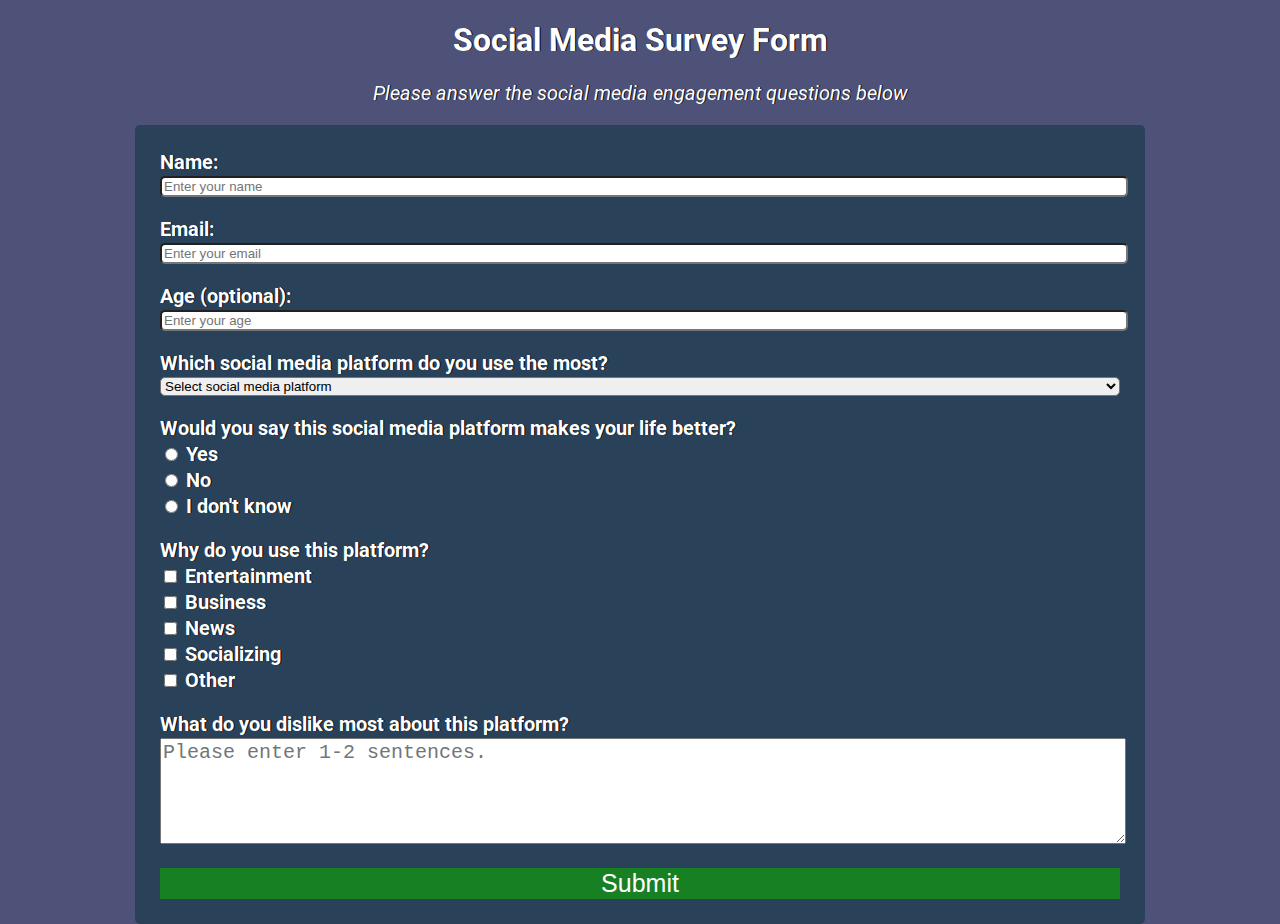
<file: Responsive Web Design/Survey Form/index.html>
<!DOCTYPE html>
<html>
    <head>
        <title>Survey Form</title>
        <meta name="description" content="Survey Form project for FreeCodeCamp">
        <meta name="viewport" content="width=device-width, initial-scale=1">
        <link rel="stylesheet" href="style.css">
    </head>
    <body>
        <div id="header">
            <h1 id="title">Social Media Survey Form</h1>
            <p id="description">Please answer the social media engagement questions below</p>    
        </div>

        <form id="survey-form">
            <div class="field">
                <label id="name-label">Name:</label>
                <input type="text" class="input" id="name" placeholder="Enter your name" required>
            </div>

            <div class="field">
                <label id="email-label">Email:</label>
                <input type="email" class="input" id="email" placeholder="Enter your email" required>
            </div>

            <div class="field">
                <label id="number-label">Age (optional):</label>
                <input type="number" class="input" id="number" placeholder="Enter your age" min=13 max=115>
            </div>

            <div class="field">
                <label id="dropdown-label">Which social media platform do you use the most?</label>
                <select class="input" id="dropdown" required>
                    <option hidden value="">Select social media platform</option>
                    <option value="facebook">Facebook</option>
                    <option value="youtube">YouTube</option>
                    <option value="tiktok">Tik-Tok</option>
                    <option value="twitter">Twitter</option>
                    <option value="reddit">Reddit</option>
                </select>
            </div>

            <div class="field">
                <label class="radio-label">Would you say this social media platform makes your life better?</label>
                <div id="radio-container">
                    <div class="radio-option">
                        <label for="yes">
                            <input type="radio" value="yes" name="recommend" id="yes" class="radio-button">
                            Yes
                        </label>
                    </div>
                    <div class="radio-option"> 
                        <label for="no">
                            <input type="radio" value="no" name="recommend" id="no" class="radio-button">
                            No
                        </label>
                    </div>
                    <div class="radio-option">
                        <label for="idk">
                            <input type="radio" value="idk" name="recommend" id="idk" class="radio-button">
                            I don't know
                        </label>
                    </div>
                </div>
            </div>

            <div class="field">
                <label class="checkbox-label">Why do you use this platform?</label>
                <div id="checkbox-container">
                    <div class="checkbox-option">
                        <label for="entertainment">
                            <input type="checkbox" value="entertainment" name="reason" id="entertainment">
                            Entertainment
                        </label>
                    </div>
                    <div class="checkbox-option">
                        <label for="business">
                            <input type="checkbox" value="business" name="reason" id="business">
                            Business
                        </label>
                    </div>
                    <div class="checkbox-option">
                        <label for="news">
                            <input type="checkbox" value="news" name="reason" id="news">
                            News
                        </label>
                    </div>
                    <div class="checkbox-option">
                        <label for="socializing">
                            <input type="checkbox" value="socializing" name="reason" id="socializing">
                            Socializing
                        </label>
                    </div>
                    <div class="checkbox-option">
                        <label for="other">
                            <input type="checkbox" value="other" name="reason" id="other">
                            Other
                        </label>
                    </div>
                </div>
            </div>

            <div class="field">
                <label for="textarea" >What do you dislike most about this platform?</label>
                <textarea id="text-area" placeholder="Please enter 1-2 sentences."></textarea>
            </div>

            <button type="submit" id="submit">Submit</button>  
        </form>


        <script src="https://cdn.freecodecamp.org/testable-projects-fcc/v1/bundle.js"></script>
    </body>
</html>
</file>
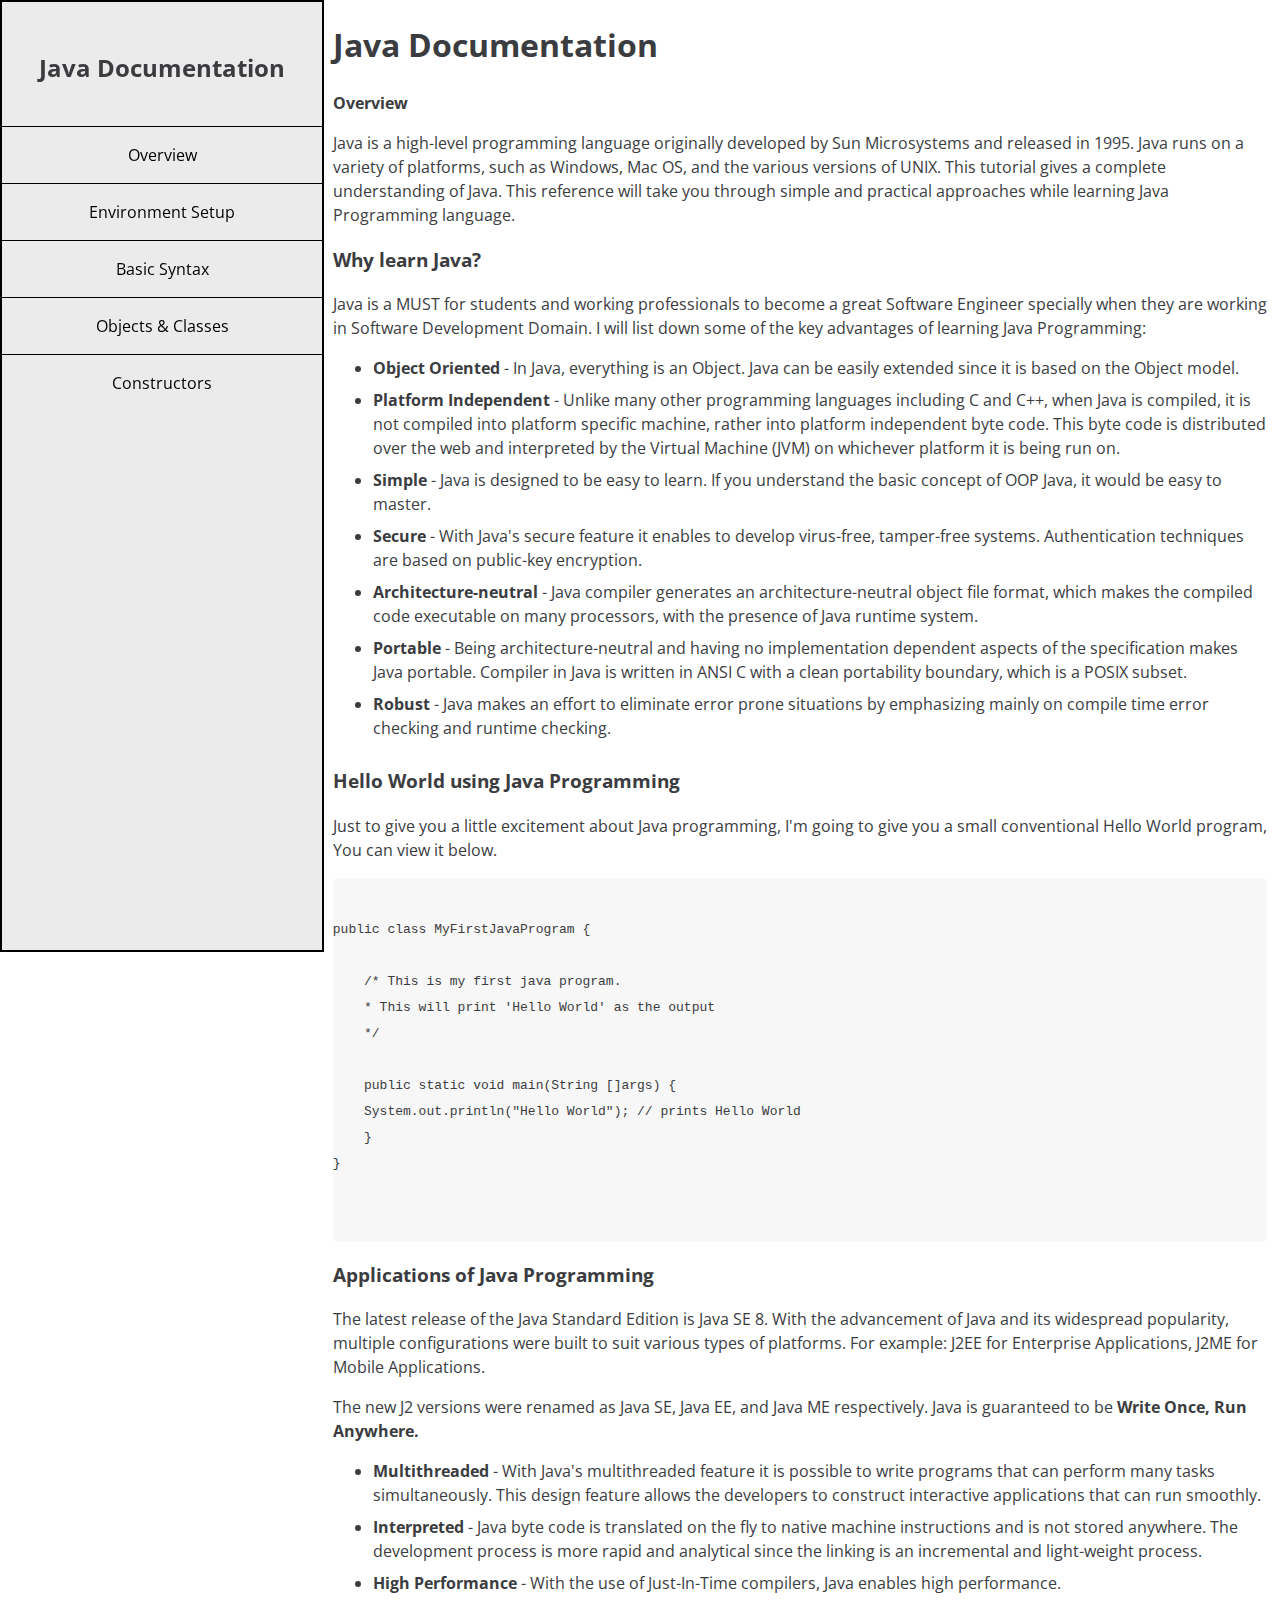
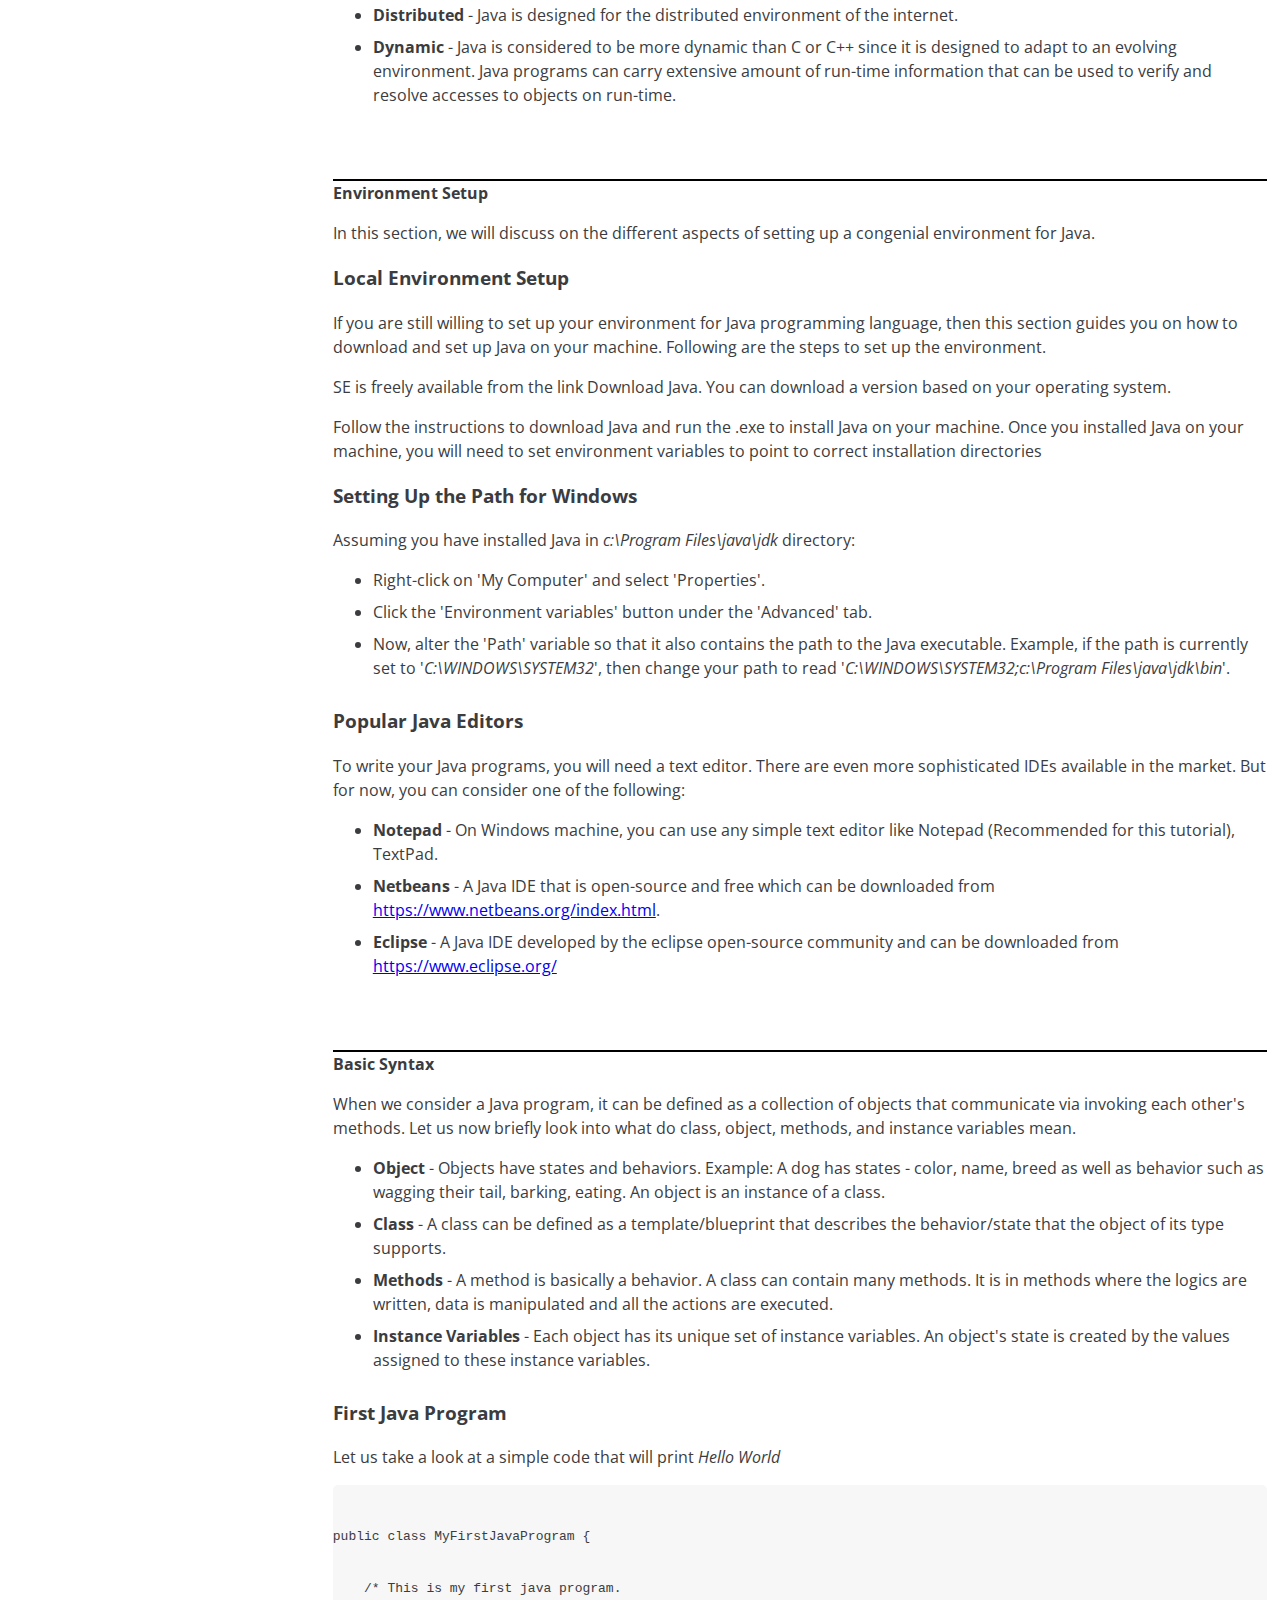
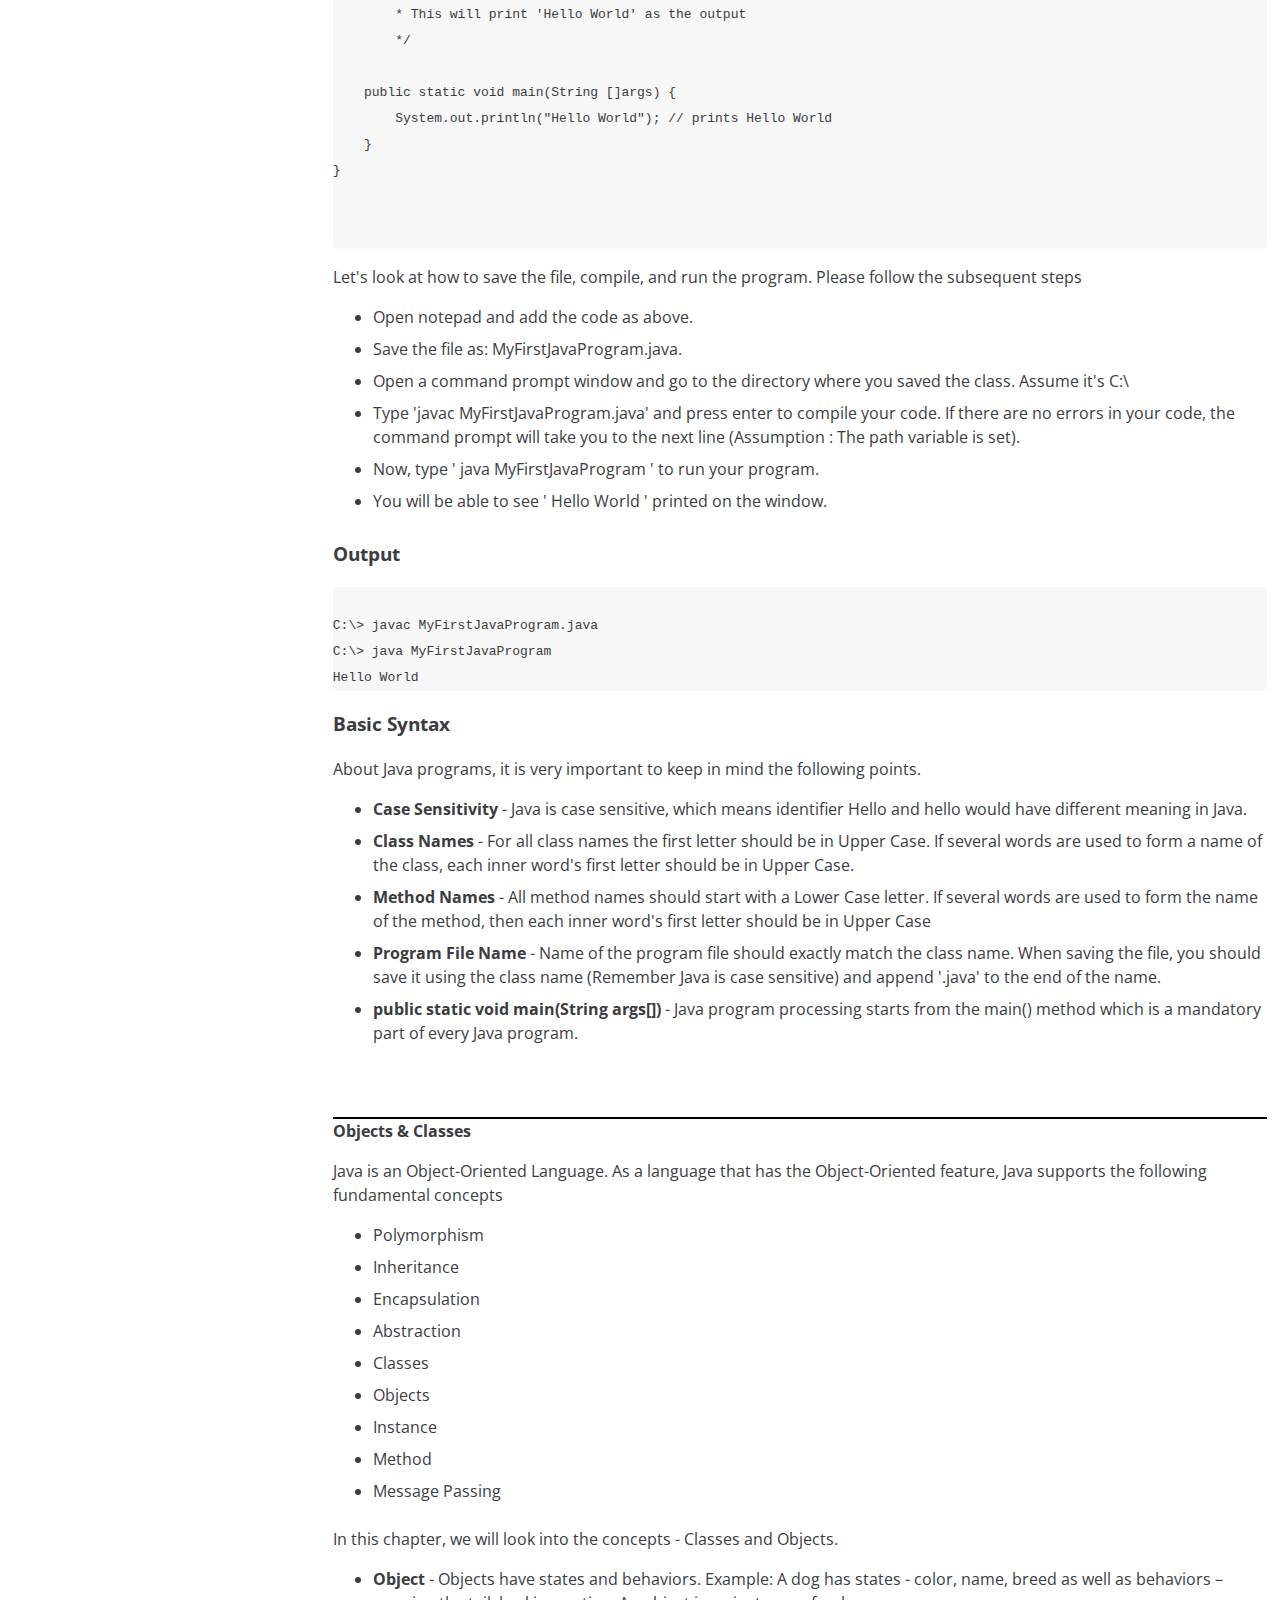
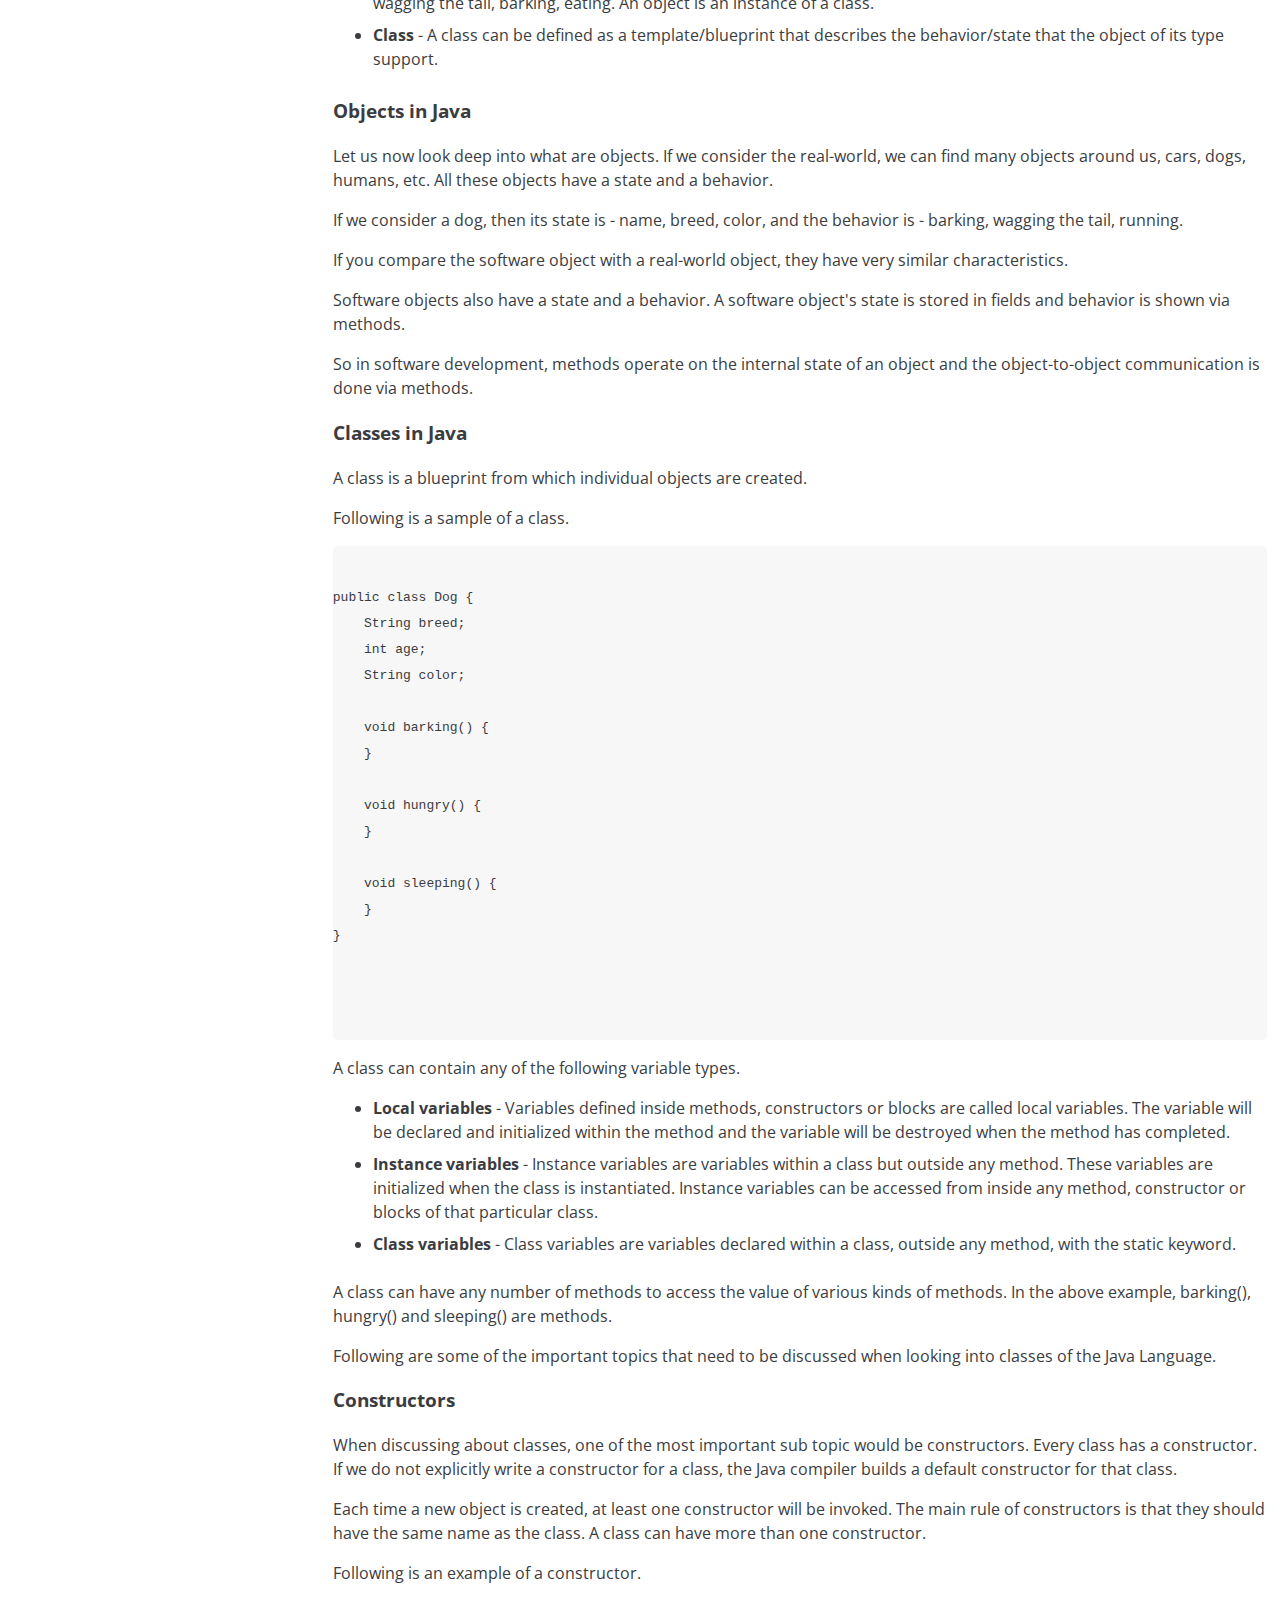
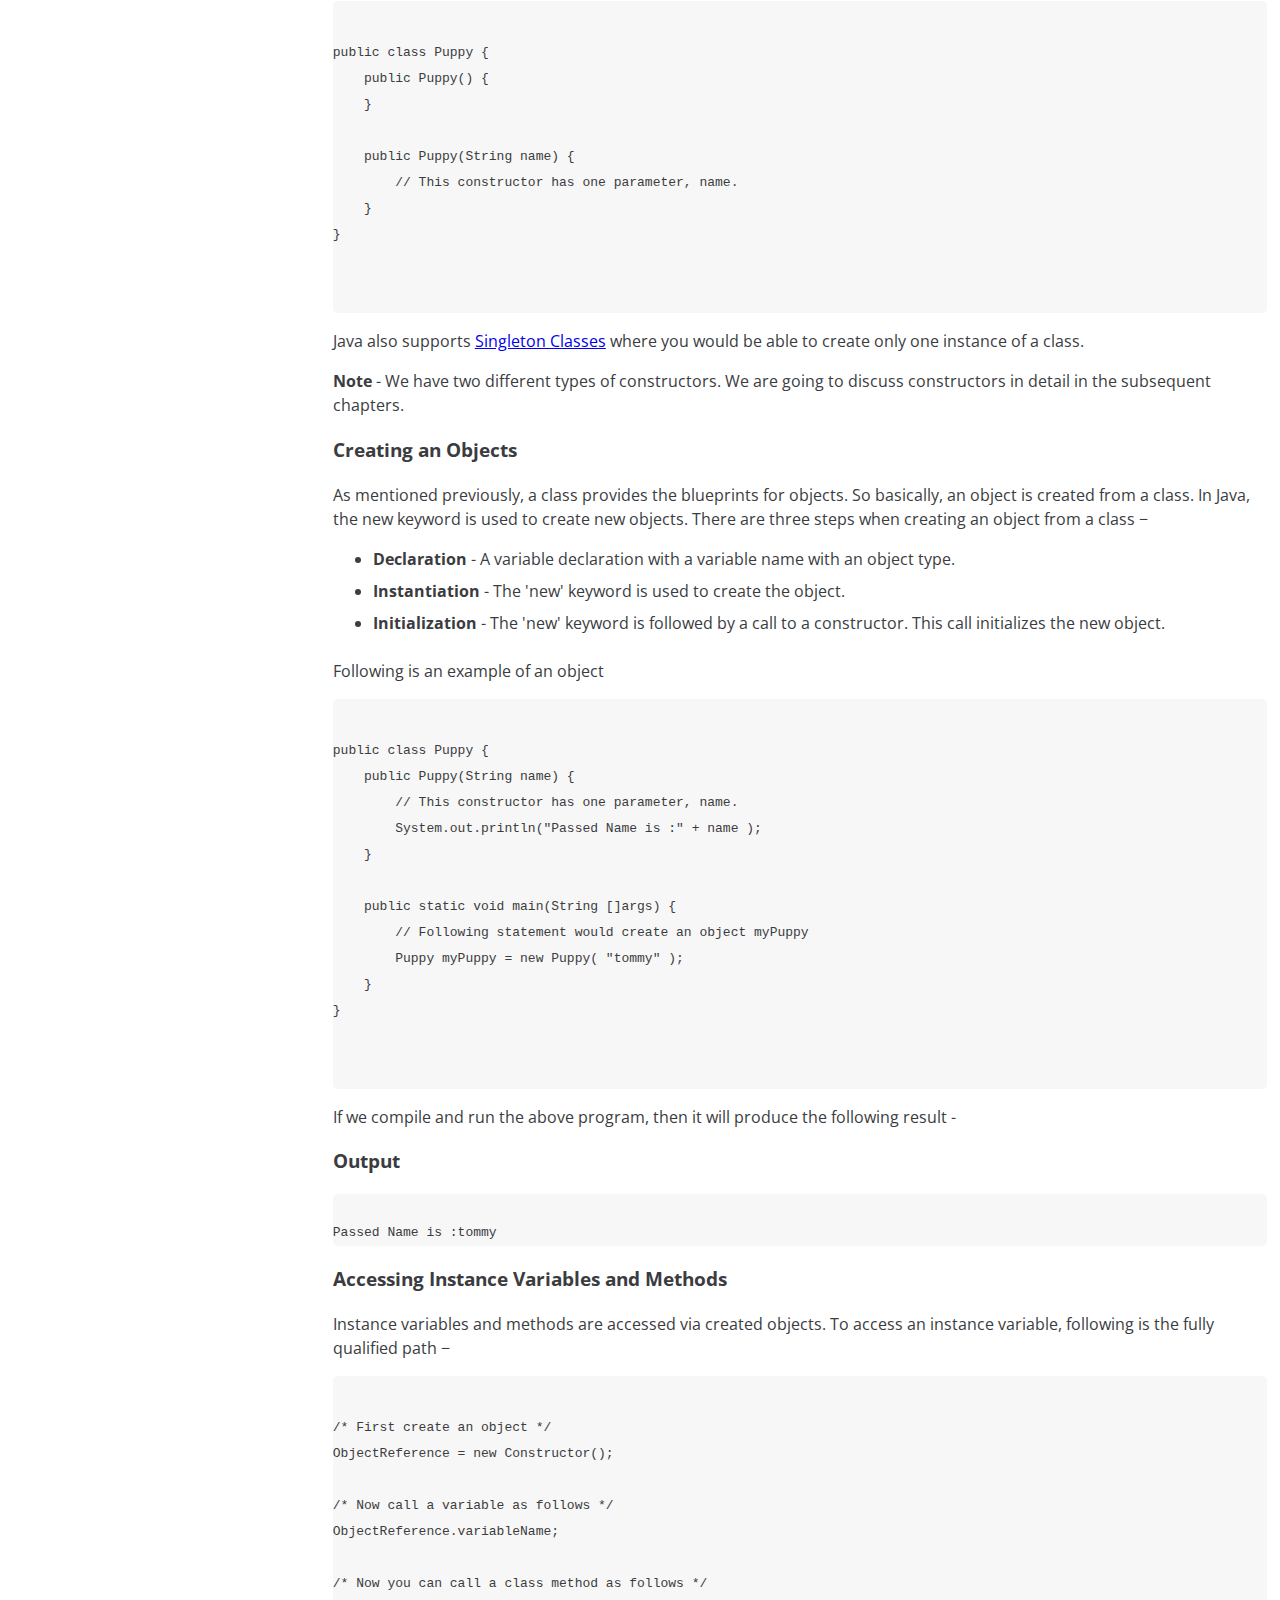
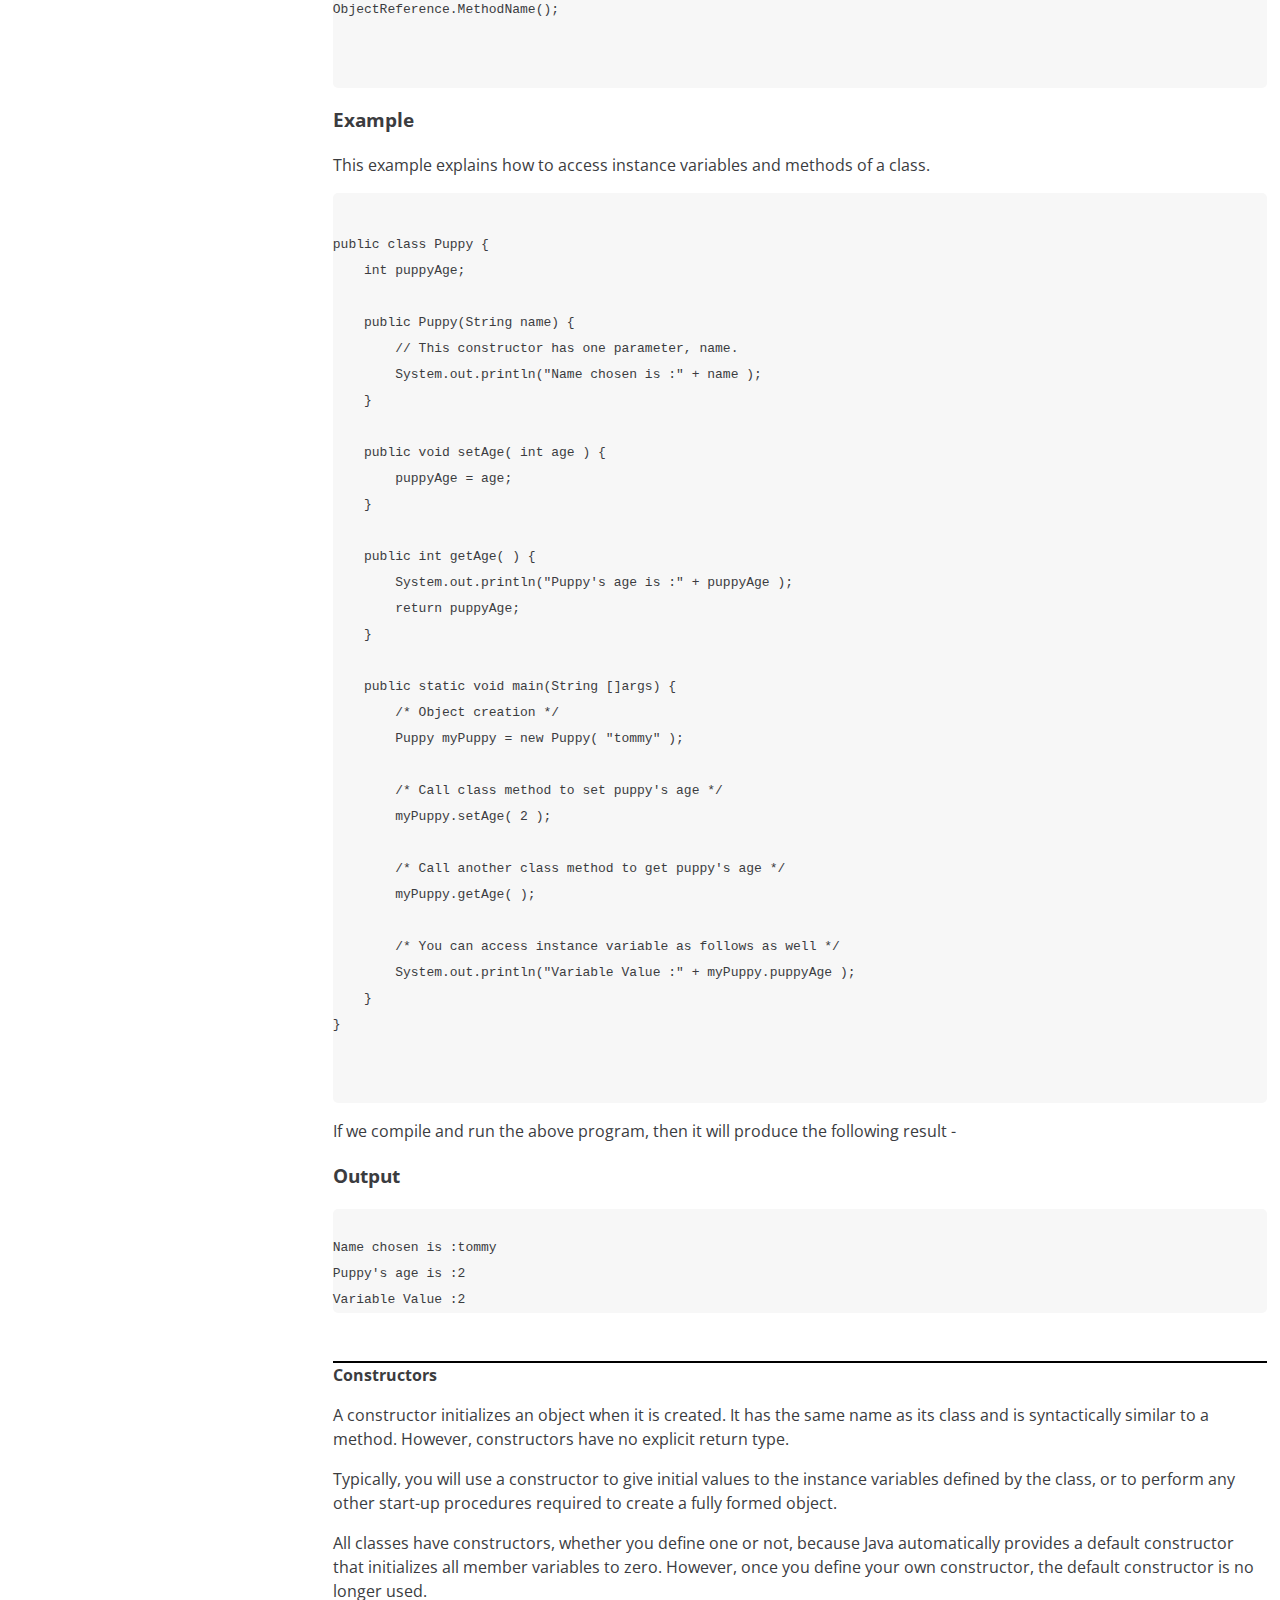
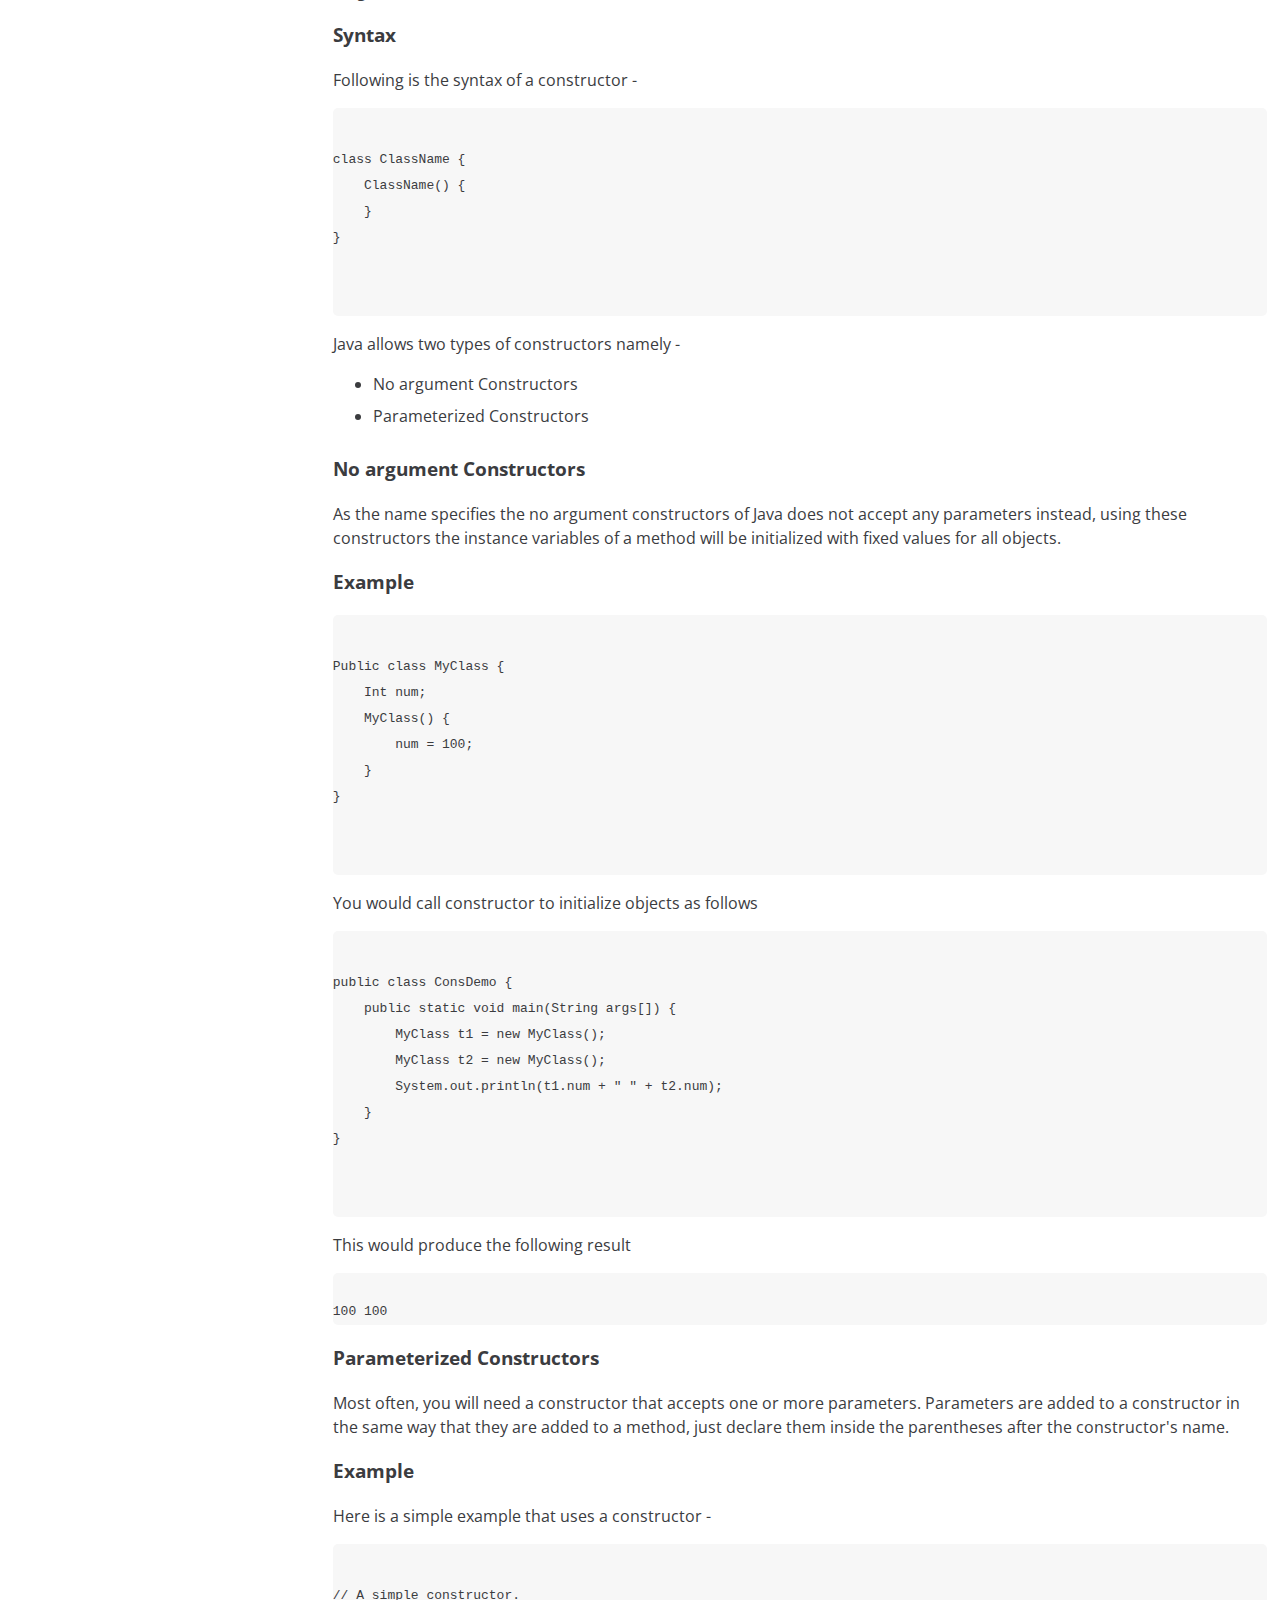
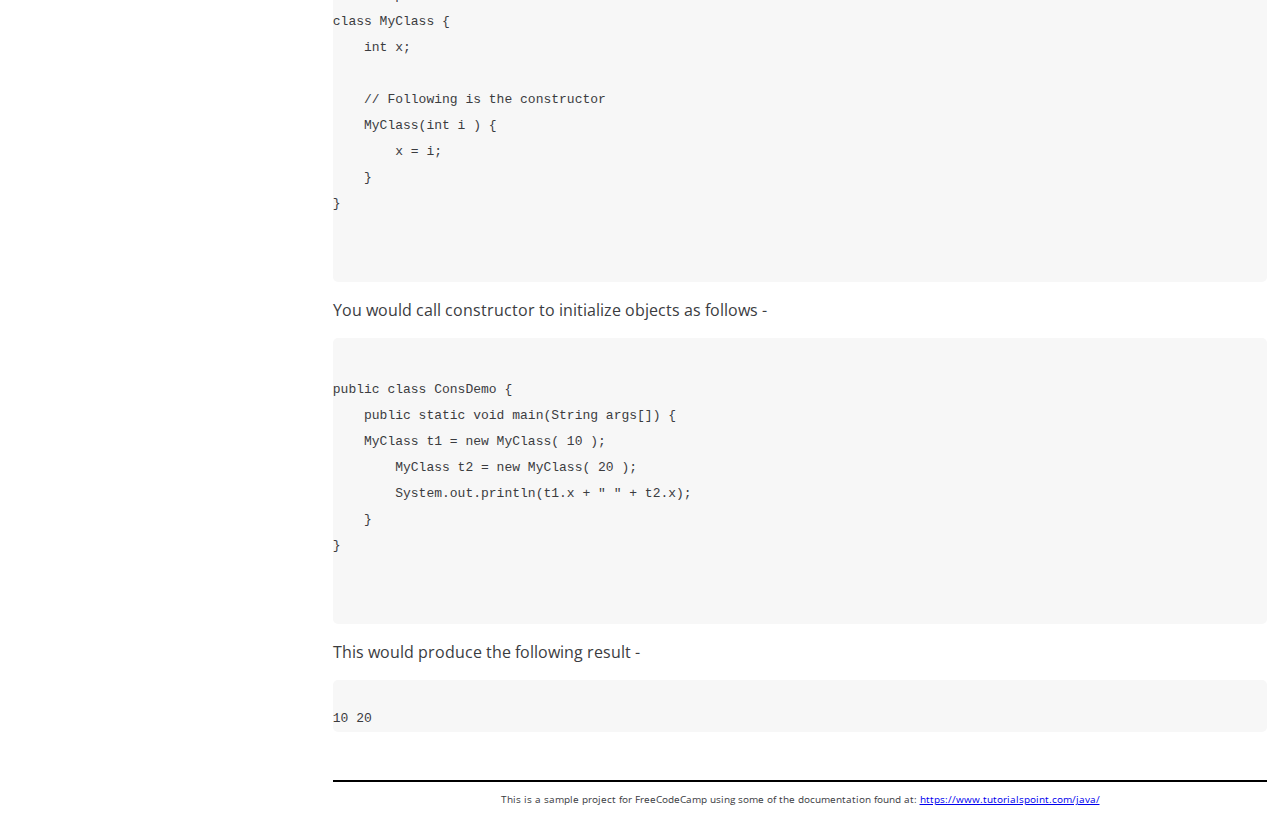
<file: Responsive Web Design/Technical Documentation Page/index.html>
<!DOCTYPE html>
<html>
    <head>
        <title>Technical Documentation Page</title>
        <meta name="description" content="Technical Documentation Page for FreeCodeCamp">
        <meta name="viewport" content="width=device-width, initial-scale=1">
        <link rel="stylesheet" href="style.css">
    </head>
    <body>
        <nav id="navbar">
            <header>Java Documentation</header>
            <ul>
                <li><a class="nav-link" href="#Overview">Overview</a></li>
                <li><a class="nav-link" href="#Environment_Setup">Environment Setup</a></li>
                <li><a class="nav-link" href="#Basic_Syntax">Basic Syntax</a></li>
                <li><a class="nav-link" href="#Objects_&_Classes">Objects & Classes</a></li>
                <li><a class="nav-link" href="#Constructors">Constructors</a></li>
            </ul>                                                                             
        </nav>
        <main id="main-doc">
            <h1>Java Documentation</h1>
            <section class="main-section" id="Overview">
                <header>Overview</header>
                <p>Java is a high-level programming language originally developed by Sun Microsystems and released in 1995. Java runs on a variety of platforms, such as Windows, Mac OS, and the various versions of UNIX. This tutorial gives a complete understanding of Java. This reference will take you through simple and practical approaches while learning Java Programming language.</p>
                <h3>Why learn Java?</h3>
                <p>Java is a MUST for students and working professionals to become a great Software Engineer specially when they are working in Software Development Domain. I will list down some of the key advantages of learning Java Programming:</p>
                <ul>
                    <li><b>Object Oriented</b> - In Java, everything is an Object. Java can be easily extended since it is based on the Object model.</li>
                    <li><b>Platform Independent</b> - Unlike many other programming languages including C and C++, when Java is compiled, it is not compiled into platform specific machine, rather into platform independent byte code. This byte code is distributed over the web and interpreted by the Virtual Machine (JVM) on whichever platform it is being run on.</li>
                    <li><b>Simple</b> - Java is designed to be easy to learn. If you understand the basic concept of OOP Java, it would be easy to master.</li>
                    <li><b>Secure</b> - With Java's secure feature it enables to develop virus-free, tamper-free systems. Authentication techniques are based on public-key encryption.</li>
                    <li><b>Architecture-neutral</b> - Java compiler generates an architecture-neutral object file format, which makes the compiled code executable on many processors, with the presence of Java runtime system.</li>
                    <li><b>Portable</b> - Being architecture-neutral and having no implementation dependent aspects of the specification makes Java portable. Compiler in Java is written in ANSI C with a clean portability boundary, which is a POSIX subset.</li>
                    <li><b>Robust</b> - Java makes an effort to eliminate error prone situations by emphasizing mainly on compile time error checking and runtime checking.</li>
                </ul>
                <h3>Hello World using Java Programming</h3>
                <p>Just to give you a little excitement about Java programming, I'm going to give you a small conventional Hello World program, You can view it below.</p>
                <code>
                    <pre>
public class MyFirstJavaProgram {

    /* This is my first java program.
    * This will print 'Hello World' as the output
    */

    public static void main(String []args) {
    System.out.println("Hello World"); // prints Hello World
    }
}
                    </pre>                    
                </code>
                <h3>Applications of Java Programming</h3>
                <p>The latest release of the Java Standard Edition is Java SE 8. With the advancement of Java and its widespread popularity, multiple configurations were built to suit various types of platforms. For example: J2EE for Enterprise Applications, J2ME for Mobile Applications.</p>
                <p>The new J2 versions were renamed as Java SE, Java EE, and Java ME respectively. Java is guaranteed to be <b>Write Once, Run Anywhere.</b></p>
                <ul>
                    <li><b>Multithreaded</b> - With Java's multithreaded feature it is possible to write programs that can perform many tasks simultaneously. This design feature allows the developers to construct interactive applications that can run smoothly.</li>
                    <li><b>Interpreted</b> - Java byte code is translated on the fly to native machine instructions and is not stored anywhere. The development process is more rapid and analytical since the linking is an incremental and light-weight process.</li>
                    <li><b>High Performance</b> - With the use of Just-In-Time compilers, Java enables high performance.</li>
                    <li><b>Distributed</b> - Java is designed for the distributed environment of the internet.</li>
                    <li><b>Dynamic</b> - Java is considered to be more dynamic than C or C++ since it is designed to adapt to an evolving environment. Java programs can carry extensive amount of run-time information that can be used to verify and resolve accesses to objects on run-time.</li>
                </ul>
            </section>
            <section class="main-section" id="Environment_Setup">
                <header>Environment Setup</header>
                <p>In this section, we will discuss on the different aspects of setting up a congenial environment for Java.</p>
                <h3>Local Environment Setup</h3>
                <p>If you are still willing to set up your environment for Java programming language, then this section guides you on how to download and set up Java on your machine. Following are the steps to set up the environment.</p>
                <p>SE is freely available from the link Download Java. You can download a version based on your operating system.</p>
                <p>Follow the instructions to download Java and run the .exe to install Java on your machine. Once you installed Java on your machine, you will need to set environment variables to point to correct installation directories</p>
                <h3>Setting Up the Path for Windows</h3>
                <p>Assuming you have installed Java in <i>c:\Program Files\java\jdk</i> directory:</p>
                <ul>
                    <li>Right-click on 'My Computer' and select 'Properties'.</li>
                    <li>Click the 'Environment variables' button under the 'Advanced' tab.</li>
                    <li>Now, alter the 'Path' variable so that it also contains the path to the Java executable. Example, if the path is currently set to '<i>C:\WINDOWS\SYSTEM32</i>', then change your path to read '<i>C:\WINDOWS\SYSTEM32;c:\Program Files\java\jdk\bin</i>'.</li>
                </ul>
                <h3>Popular Java Editors</h3>
                <p>To write your Java programs, you will need a text editor. There are even more sophisticated IDEs available in the market. But for now, you can consider one of the following:</p>
                <ul>
                    <li><b>Notepad</b> - On Windows machine, you can use any simple text editor like Notepad (Recommended for this tutorial), TextPad.</li>
                    <li><b>Netbeans</b> - A Java IDE that is open-source and free which can be downloaded from <a href="https://www.netbeans.org/index.html">https://www.netbeans.org/index.html</a>.</li>
                    <li><b>Eclipse</b> - A Java IDE developed by the eclipse open-source community and can be downloaded from <a href="https://www.eclipse.org/">https://www.eclipse.org/</a></li>
                </ul>
            </section>
            <section class="main-section" id="Basic_Syntax">
                <header>Basic Syntax</header>
                <p>When we consider a Java program, it can be defined as a collection of objects that communicate via invoking each other's methods. Let us now briefly look into what do class, object, methods, and instance variables mean.</p>
                <ul>
                    <li><b>Object</b> - Objects have states and behaviors. Example: A dog has states - color, name, breed as well as behavior such as wagging their tail, barking, eating. An object is an instance of a class.</li>
                    <li><b>Class</b> - A class can be defined as a template/blueprint that describes the behavior/state that the object of its type supports.</li>
                    <li><b>Methods</b> - A method is basically a behavior. A class can contain many methods. It is in methods where the logics are written, data is manipulated and all the actions are executed.</li>
                    <li><b>Instance Variables</b> - Each object has its unique set of instance variables. An object's state is created by the values assigned to these instance variables.</li>
                </ul>
                <h3>First Java Program</h3>
                <p>Let us take a look at a simple code that will print <i>Hello World</i></p>
                <code>
                    <pre>
public class MyFirstJavaProgram {

    /* This is my first java program.
        * This will print 'Hello World' as the output
        */
    
    public static void main(String []args) {
        System.out.println("Hello World"); // prints Hello World
    }
}         
                    </pre>
                </code>
                <p>Let's look at how to save the file, compile, and run the program. Please follow the subsequent steps </p>
                <ul>
                    <li>Open notepad and add the code as above.</li>
                    <li>Save the file as: MyFirstJavaProgram.java.</li>
                    <li>Open a command prompt window and go to the directory where you saved the class. Assume it's C:\</li>
                    <li>Type 'javac MyFirstJavaProgram.java' and press enter to compile your code. If there are no errors in your code, the command prompt will take you to the next line (Assumption : The path variable is set).</li>
                    <li>Now, type ' java MyFirstJavaProgram ' to run your program.</li>
                    <li>You will be able to see ' Hello World ' printed on the window.</li>
                </ul>
                <h3>Output</h3>
                <code>
                    C:\> javac MyFirstJavaProgram.java
                    C:\> java MyFirstJavaProgram 
                    Hello World
                </code>
                <h3>Basic Syntax</h3>
                <p>About Java programs, it is very important to keep in mind the following points.</p>
                <ul>
                    <li><b>Case Sensitivity</b> - Java is case sensitive, which means identifier Hello and hello would have different meaning in Java.</li>
                    <li><b>Class Names</b> - For all class names the first letter should be in Upper Case. If several words are used to form a name of the class, each inner word's first letter should be in Upper Case.</li>
                    <li><b>Method Names</b> - All method names should start with a Lower Case letter. If several words are used to form the name of the method, then each inner word's first letter should be in Upper Case</li>
                    <li><b>Program File Name</b> - Name of the program file should exactly match the class name. When saving the file, you should save it using the class name (Remember Java is case sensitive) and append '.java' to the end of the name.</li>
                    <li><b>public static void main(String args[])</b> - Java program processing starts from the main() method which is a mandatory part of every Java program.</li>
                </ul>
            </section>
            <section class="main-section" id="Objects_&_Classes">
                <header>Objects & Classes</header>
                <p>Java is an Object-Oriented Language. As a language that has the Object-Oriented feature, Java supports the following fundamental concepts </p>
                <ul>
                    <li>Polymorphism</li>
                    <li>Inheritance</li>
                    <li>Encapsulation</li>
                    <li>Abstraction</li>
                    <li>Classes</li>
                    <li>Objects</li>
                    <li>Instance</li>
                    <li>Method</li>
                    <li>Message Passing</li>
                </ul>
                <p>In this chapter, we will look into the concepts - Classes and Objects.</p>
                <ul>
                    <li><b>Object</b> - Objects have states and behaviors. Example: A dog has states - color, name, breed as well as behaviors – wagging the tail, barking, eating. An object is an instance of a class.</li>
                    <li><b>Class</b> - A class can be defined as a template/blueprint that describes the behavior/state that the object of its type support.</li>
                </ul>
                <h3>Objects in Java</h3>
                <p>Let us now look deep into what are objects. If we consider the real-world, we can find many objects around us, cars, dogs, humans, etc. All these objects have a state and a behavior.</p>
                <p>If we consider a dog, then its state is - name, breed, color, and the behavior is - barking, wagging the tail, running.</p>
                <p>If you compare the software object with a real-world object, they have very similar characteristics.</p>
                <p>Software objects also have a state and a behavior. A software object's state is stored in fields and behavior is shown via methods.</p>
                <p>So in software development, methods operate on the internal state of an object and the object-to-object communication is done via methods.</p>
                <h3>Classes in Java</h3>
                <p>A class is a blueprint from which individual objects are created.</p>
                <p>Following is a sample of a class.</p>
                <code>
                    <pre>
public class Dog {
    String breed;
    int age;
    String color;
    
    void barking() {
    }
    
    void hungry() {
    }
    
    void sleeping() {
    }
}
                    </pre>
                
                </code>
                <p>A class can contain any of the following variable types.</p>
                <ul>
                    <li><b>Local variables</b> - Variables defined inside methods, constructors or blocks are called local variables. The variable will be declared and initialized within the method and the variable will be destroyed when the method has completed.</li>
                    <li><b>Instance variables</b> - Instance variables are variables within a class but outside any method. These variables are initialized when the class is instantiated. Instance variables can be accessed from inside any method, constructor or blocks of that particular class.</li>
                    <li><b>Class variables</b> - Class variables are variables declared within a class, outside any method, with the static keyword.</li>
                </ul>
                <p>A class can have any number of methods to access the value of various kinds of methods. In the above example, barking(), hungry() and sleeping() are methods.</p>
                <p>Following are some of the important topics that need to be discussed when looking into classes of the Java Language.</p>
                <h3>Constructors</h3>
                <p>When discussing about classes, one of the most important sub topic would be constructors. Every class has a constructor. If we do not explicitly write a constructor for a class, the Java compiler builds a default constructor for that class.</p>
                <p>Each time a new object is created, at least one constructor will be invoked. The main rule of constructors is that they should have the same name as the class. A class can have more than one constructor.</p>
                <p>Following is an example of a constructor.</p>
                <code>
                    <pre>
public class Puppy {
    public Puppy() {
    }
    
    public Puppy(String name) {
        // This constructor has one parameter, name.
    }
}
                    </pre>
                </code>
                <p>Java also supports <a href="https://www.tutorialspoint.com/java/java_using_singleton.htm">Singleton Classes</a> where you would be able to create only one instance of a class.</p>
                <p><b>Note</b> - We have two different types of constructors. We are going to discuss constructors in detail in the subsequent chapters.</p>
                <h3>Creating an Objects</h3>
                <p>As mentioned previously, a class provides the blueprints for objects. So basically, an object is created from a class. In Java, the new keyword is used to create new objects. There are three steps when creating an object from a class −</p>
                <ul>
                    <li><b>Declaration</b> - A variable declaration with a variable name with an object type.</li>
                    <li><b>Instantiation</b> - The 'new' keyword is used to create the object.</li>
                    <li><b>Initialization</b> - The 'new' keyword is followed by a call to a constructor. This call initializes the new object.</li>
                </ul>
                <p>Following is an example of an object</p>
                <code>
                    <pre>
public class Puppy {
    public Puppy(String name) {
        // This constructor has one parameter, name.
        System.out.println("Passed Name is :" + name );
    }
    
    public static void main(String []args) {
        // Following statement would create an object myPuppy
        Puppy myPuppy = new Puppy( "tommy" );
    }
}
                    </pre>
                </code>
                <p>If we compile and run the above program, then it will produce the following result - </p>
                <h3>Output</h3>
                <code>
                    Passed Name is :tommy
                </code>
                <h3>Accessing Instance Variables and Methods</h3>
                <p>Instance variables and methods are accessed via created objects. To access an instance variable, following is the fully qualified path −</p>
                <code>
                    <pre>
/* First create an object */
ObjectReference = new Constructor();

/* Now call a variable as follows */
ObjectReference.variableName;

/* Now you can call a class method as follows */
ObjectReference.MethodName();  
                    </pre>   
                </code>
                <h3>Example</h3>
                <p>This example explains how to access instance variables and methods of a class.</p>
                <code>
                    <pre>
public class Puppy {
    int puppyAge;
    
    public Puppy(String name) {
        // This constructor has one parameter, name.
        System.out.println("Name chosen is :" + name );
    }
    
    public void setAge( int age ) {
        puppyAge = age;
    }
    
    public int getAge( ) {
        System.out.println("Puppy's age is :" + puppyAge );
        return puppyAge;
    }
    
    public static void main(String []args) {
        /* Object creation */
        Puppy myPuppy = new Puppy( "tommy" );
    
        /* Call class method to set puppy's age */
        myPuppy.setAge( 2 );
    
        /* Call another class method to get puppy's age */
        myPuppy.getAge( );
    
        /* You can access instance variable as follows as well */
        System.out.println("Variable Value :" + myPuppy.puppyAge );
    }
}
                    </pre>
                </code>
                <p>If we compile and run the above program, then it will produce the following result - </p>
                <h3>Output</h3>
                <code>
                    Name chosen is :tommy
                    Puppy's age is :2
                    Variable Value :2
                </code>
            </section>

            <section class="main-section" id="Constructors">
                <header>Constructors</header>
                <p>A constructor initializes an object when it is created. It has the same name as its class and is syntactically similar to a method. However, constructors have no explicit return type.</p>
                <p>Typically, you will use a constructor to give initial values to the instance variables defined by the class, or to perform any other start-up procedures required to create a fully formed object.</p>
                <p>All classes have constructors, whether you define one or not, because Java automatically provides a default constructor that initializes all member variables to zero. However, once you define your own constructor, the default constructor is no longer used.</p>
                <h3>Syntax</h3>
                <p>Following is the syntax of a constructor - </p>
                <code>
                    <pre>
class ClassName {
    ClassName() {
    }
}
                    </pre>
                </code>
                <p>Java allows two types of constructors namely - </p>
                <ul>
                    <li>No argument Constructors</li>
                    <li>Parameterized Constructors</li>
                </ul>
                <h3>No argument Constructors</h3>
                <p>As the name specifies the no argument constructors of Java does not accept any parameters instead, using these constructors the instance variables of a method will be initialized with fixed values for all objects.</p>
                <h3>Example</h3>
                <code>
                    <pre>
Public class MyClass {
    Int num;
    MyClass() {
        num = 100;
    }
}
                    </pre>
                </code>
                <p>You would call constructor to initialize objects as follows</p>
                <code>
                    <pre>
public class ConsDemo {
    public static void main(String args[]) {
        MyClass t1 = new MyClass();
        MyClass t2 = new MyClass();
        System.out.println(t1.num + " " + t2.num);
    }
}
                    </pre>
                </code>
                <p>This would produce the following result</p>
                <code>
                    100 100
                </code>
                <h3>Parameterized Constructors</h3>
                <p>Most often, you will need a constructor that accepts one or more parameters. Parameters are added to a constructor in the same way that they are added to a method, just declare them inside the parentheses after the constructor's name.</p>
                <h3>Example</h3>
                <p>Here is a simple example that uses a constructor - </p>
                <code>
                    <pre>
// A simple constructor.
class MyClass {
    int x;
    
    // Following is the constructor
    MyClass(int i ) {
        x = i;
    }
}
                    </pre>
                </code>
                <p>You would call constructor to initialize objects as follows - </p>
                <code>
                    <pre>
public class ConsDemo {
    public static void main(String args[]) {
    MyClass t1 = new MyClass( 10 );
        MyClass t2 = new MyClass( 20 );
        System.out.println(t1.x + " " + t2.x);
    }
} 
                    </pre>
                </code>
                <p>This would produce the following result - </p>
                <code>
                    10 20
                </code>
            </section>
            <p id="disclaimer">This is a sample project for FreeCodeCamp using some of the documentation found at: <a href="https://www.tutorialspoint.com/java/">https://www.tutorialspoint.com/java/</a></p>
        </main>
        <script src="https://cdn.freecodecamp.org/testable-projects-fcc/v1/bundle.js"></script>
    </body>
</html>
</file>
<file: Responsive Web Design/Survey Form/style.css>
@import url('https://fonts.googleapis.com/css2?family=Roboto:wght@300&display=swap');

html{
    font-family: 'Roboto', sans-serif;
    color: rgb(255, 255, 255);
    text-shadow: 1px 0 0 #000;
    height: 100%;
}

body{

    background-color: #4e5178;
    background-size: cover;
    background-repeat: no-repeat;
    background-position:center;
    background-image: url("https://cwpwp2.betterthanpaper.com/wp-content/uploads/2019/05/social-media-marketing.png");
    background-attachment: fixed;
    display:inline;
    width:100%;
    height: 100%;
    margin: 0;
    box-shadow: inset 0 0 0 1000px rgba(130, 132, 133, 0.219);

}

#header{
    text-align:center;
}

#header p{
    font-style:oblique;
    font-size: 20px;
}
#survey-form{
    display: block;
    width:75%;
    height:auto;
    margin: auto auto;
    background-color: rgba(38, 65, 87, 0.938);
    border-radius: 5px;
    padding: 25px;
    position:relative;
}

#radio-container{
    text-align:start;
}
#checkbox-container{
    text-align:start;
}

#text-area{
    width: 100%;
    height: 100px;
    font-size: 20px;
}

#submit{
    width:100%;
    background-color:rgba(19, 144, 19, 0.787);
    border: 0;
    font-size: 25px;
    color: white;
}

#submit:hover{
    background-color:rgb(32, 71, 1);
    cursor:pointer;
}
.field{
    margin-bottom: 20px;
}
.field-label{
    display:block;
}

label{
    display:block;
    font-size: 20px;
    font-weight: bold;
    text-align:start;
    margin-bottom: 2px;
}

.input{
    display:block;
    border-radius: 5px;
    width: 100%;
    margin: 0 auto;
    margin-bottom: 15px;
}

label[for=recommend]{
    display:inline-block;
}

label[for=reason]{
    display:inline-block;
}

@media screen and (max-width: 480px){
    body{
        overflow:scroll !important;
    }

    #header, label{
        font-size:15px;
    } 
}
</file>
<file: Responsive Web Design/Technical Documentation Page/style.css>
@import url('https://fonts.googleapis.com/css2?family=Open+Sans:wght@300&display=swap');

html, body{
    width:100%;
    height: 100%;
    margin: 0;
    word-wrap:break-word;
    color: #3b3c3f;
    font-family: 'Open Sans', Arial, sans-serif;
    line-height: 1.5;
}
code {
    display: block;
    text-align: left;
    white-space: pre-line;
    position: relative;
    word-break: normal;
    word-wrap: normal;
    line-height: 2;
    background-color: #f7f7f7;
    border-radius: 5px;
    width: auto;
    height: auto;
    margin: 0 auto;
}

#navbar{
    width: 99%;
    text-align:center;
    margin: 0 auto;
    grid-area: nav;
    padding-top: 1em;
    border: 2px solid black;
    background-color:rgba(128, 128, 128, 0.157);
}
#navbar header{
    text-align: center;
    font-weight: bold;
    font-size: 1.5em;
}
#navbar ul{
    list-style: none;
    padding-left: 0;
    margin-bottom: -.1em;
}

#navbar ul li{
    border-bottom: 1px solid black;
    padding: 1em 0;
}

.nav-link{
    text-decoration: none;
    color:black;
}

.main-section{
    border-bottom: 2px solid black;
    padding-bottom: 3em;
}

.main-section header{
    font-weight: bold;
}

.main-section ul li{
    padding-bottom: .5em;
}

#disclaimer{
    font-size: 10px;
    text-align: center;
}
#main-doc{
    margin: 0 .8em;
}

@media screen and (min-width: 851px){

    body{
        display: grid;
        grid-template:  "nav main"
                        "nav main"
                        "nav main"
                        "nav main";
    }
    #main-doc{
        grid-area: main;
        margin-left: 26%;
    }
    #navbar{
        position:fixed;
        width: 25%;
        height: 100%;
        border-right: 2px solid black;
        grid-area: nav;
        padding-top: 3em;
        background-color:rgba(128, 128, 128, 0.157);
    }
    #navbar header{
        font-weight:bold;
        text-align:center;
        padding-bottom: 1em;
    }
    #navbar ul{
        border: 0;
    }
    #navbar ul li{
        text-align:center;
        border-top: 1px solid black;
        border-left: 0;
        border-right: 0;
        border-bottom: 0;
        padding-top: 1em;
        margin-bottom: 1em;
        padding-bottom: 0;
    }
}
</file>
